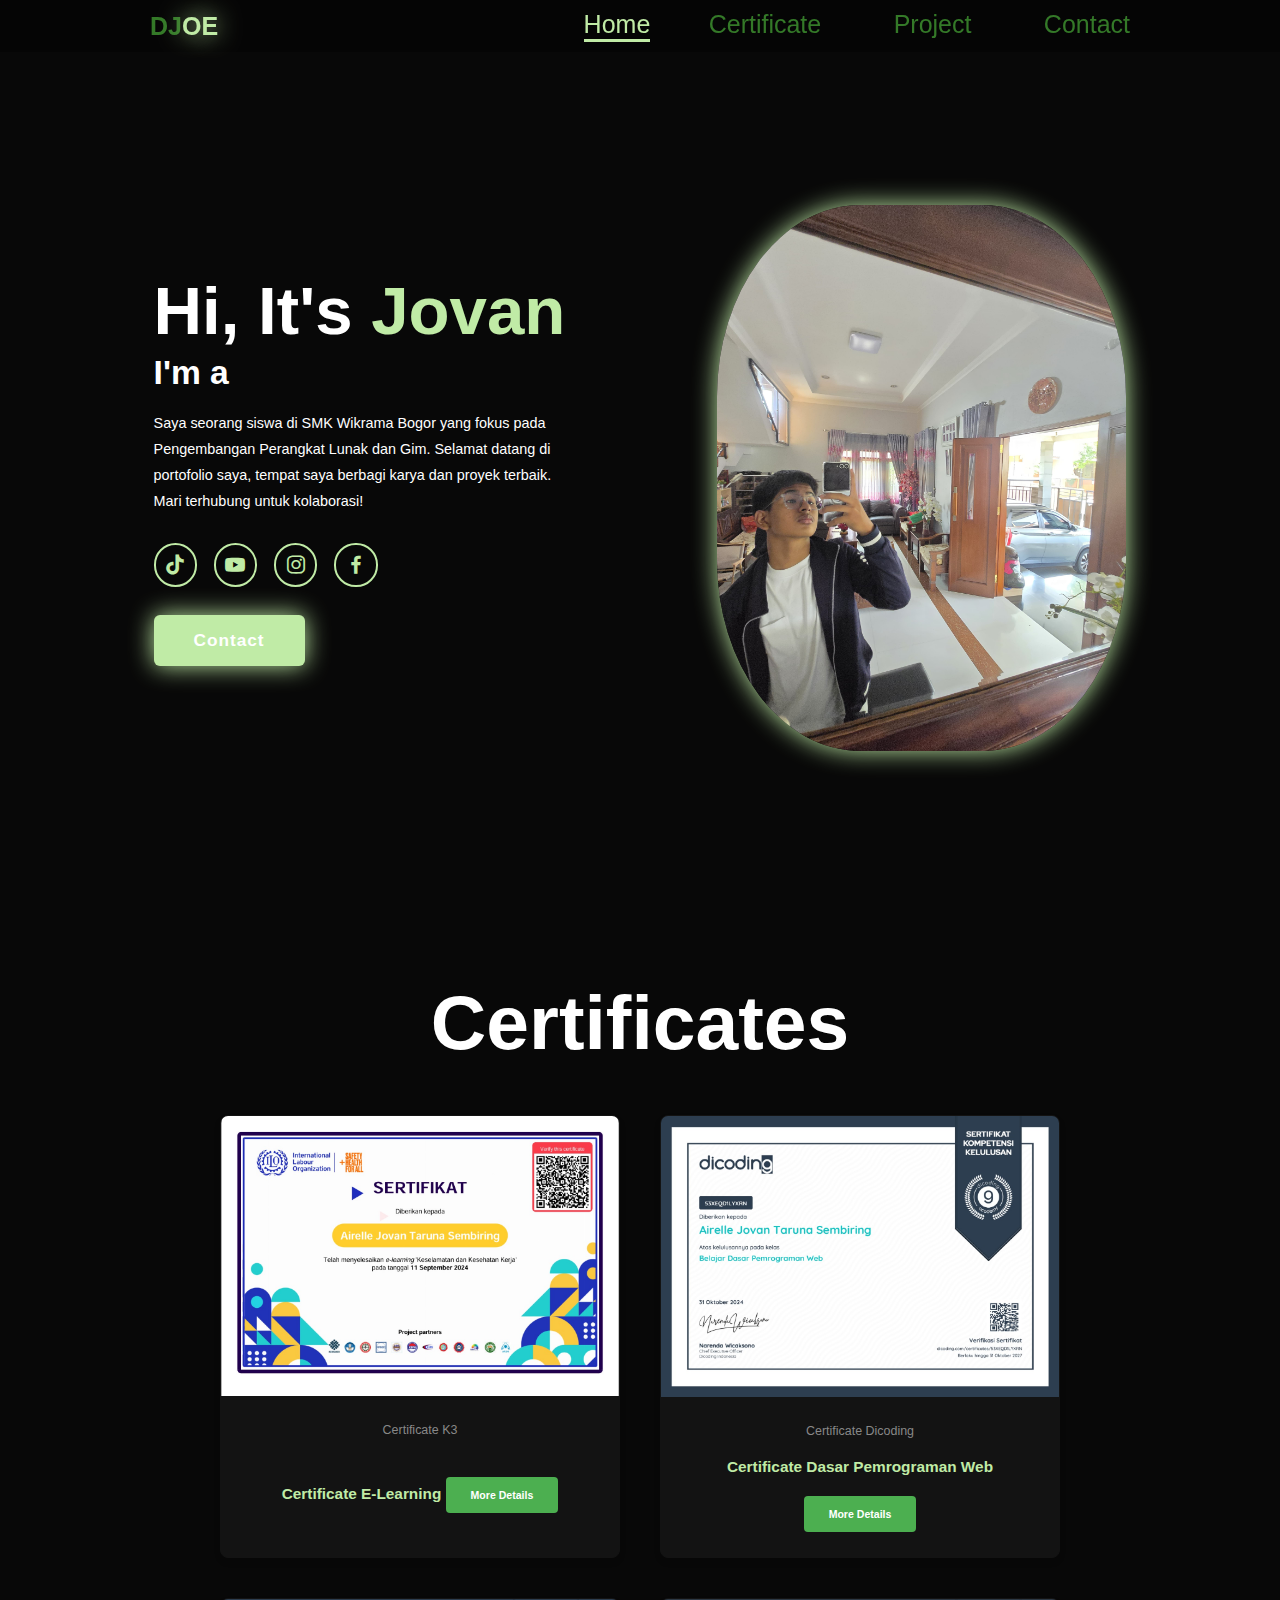
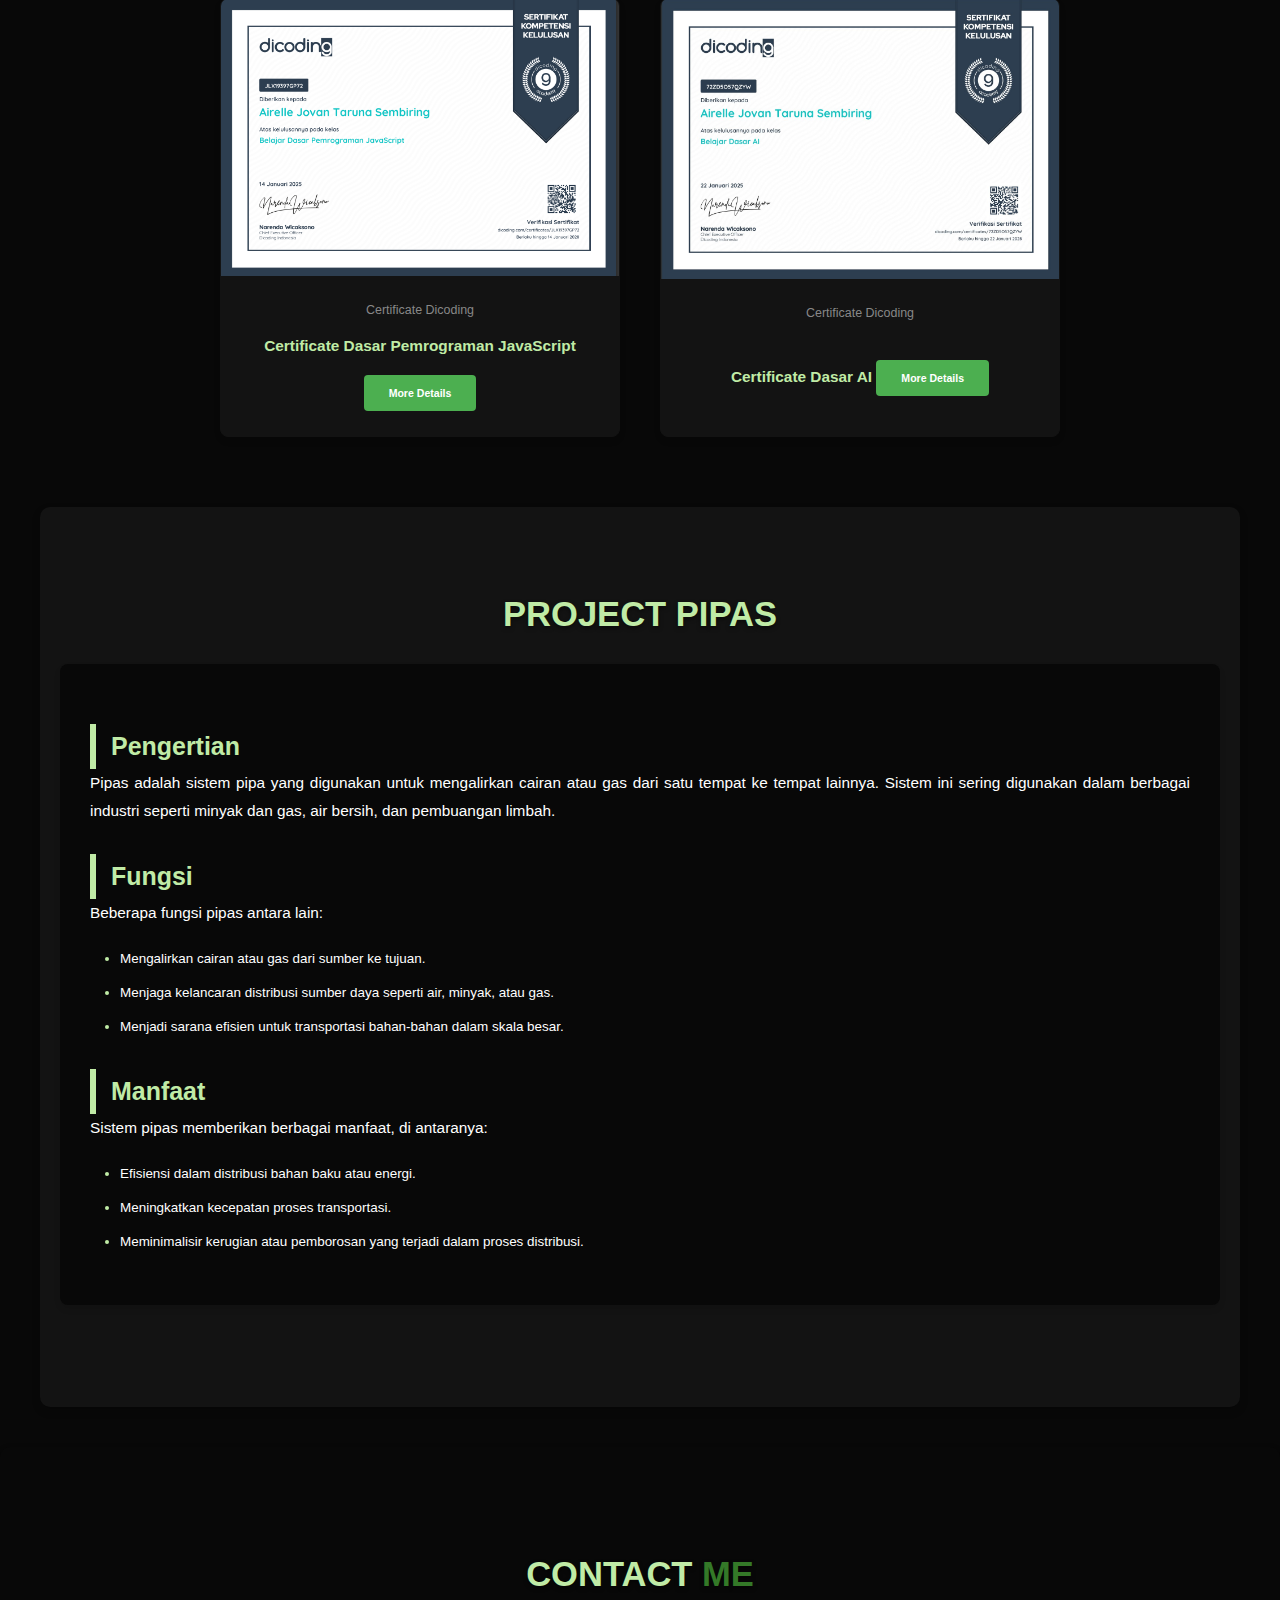
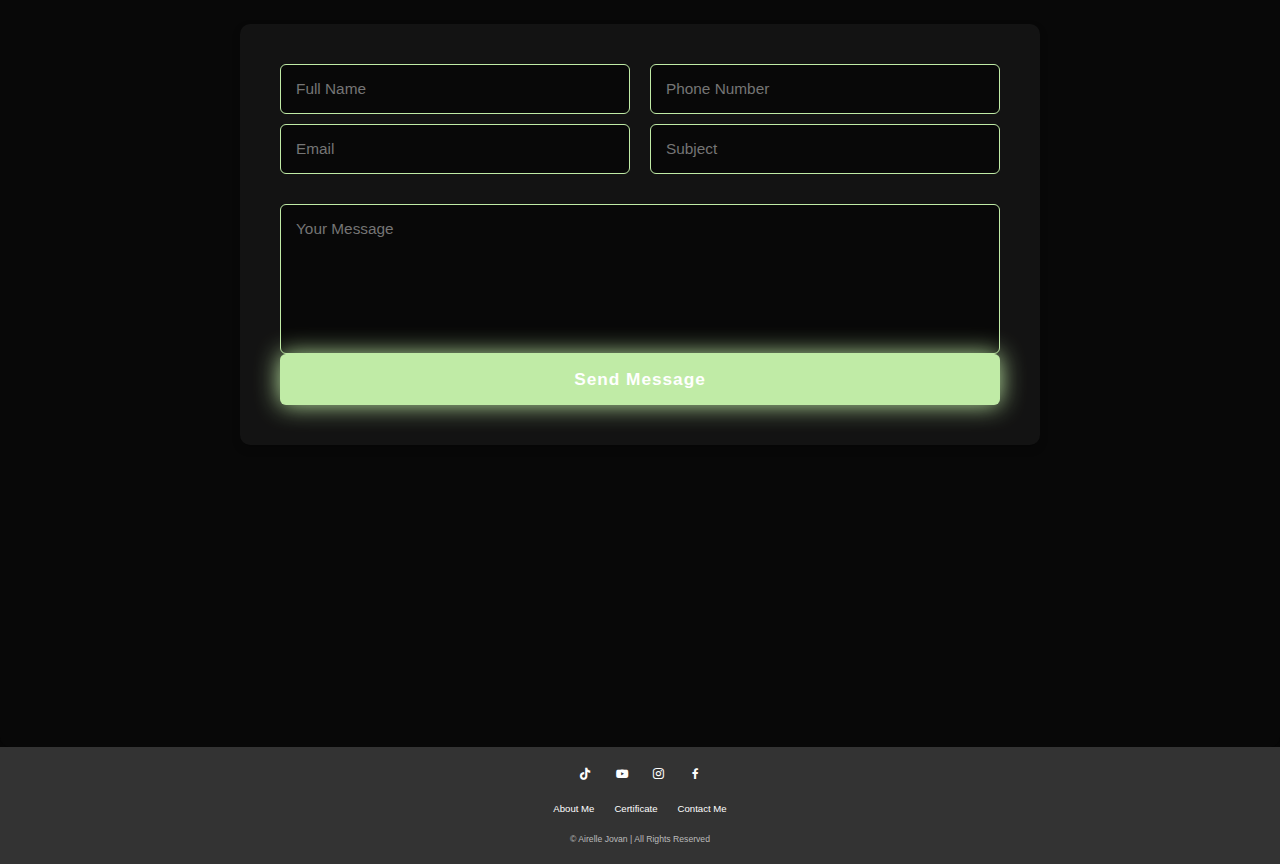
<file: index.html>
<!DOCTYPE html>
<html lang="en">

<head>
  <meta charset="UTF-8" />
  <meta name="viewport" content="width=device-width, initial-scale=1.0" />
  <title>Portofolio - Jovan</title>

  <!--CSS-->
  <link rel="stylesheet" href="webpersonal/style.css" />

  <!--BoxIcon-->
  <link href="https://unpkg.com/boxicons@2.1.4/css/boxicons.min.css" rel="stylesheet" />
</head>

<body>
  <header class="header">
    <a href="#home" class="logo">DJ<span>OE</span></a>
    <nav class="navbar">
      <a href="#home" class="active">Home</a>
      <a href="#certificate">Certificate</a>
      <div class="dropdown">
        <a href="#project" class="dropbtn">Project</a>
        <div class="dropdown-content">
          <a href="#project-pipas">Project P.IPA/S</a>
          <a href="sunda/sunda.html">Project B.Sunda</a>
          <a href="math/cal.html">Project MATH</a>
          <a href="Sejarah/sej.html">Project Sejarah</a>
        </div>
      </div>
      <a href="#contact">Contact</a>
    </nav>
  </header>

  <main>
    <section class="home" id="home">
      <div class="home-content">
        <h1>Hi, It's <span>Jovan</span></h1>
        <h3 class="text-animation">I'm a <span></span></h3>
        <p>
          Saya seorang siswa di SMK Wikrama Bogor yang fokus pada Pengembangan Perangkat Lunak dan Gim. Selamat datang
          di portofolio saya, tempat saya berbagi karya dan proyek terbaik. Mari terhubung untuk kolaborasi!
        </p>

        <div class="social-icons">
          <a href="https://www.tiktok.com/@vienncee_" target="_blank"><i class="bx bxl-tiktok"></i></a>
          <a href="https://www.youtube.com/@Vieenncce" target="_blank"><i class="bx bxl-youtube"></i></a>
          <a href="https://www.instagram.com/airelljovan/" target="_blank"><i class="bx bxl-instagram"></i></a>
          <a href="https://www.facebook.com/airell.jovan/" target="_blank"><i class="bx bxl-facebook"></i></a>
        </div>

        <div class="btn-group">
          <a href="#contact" class="btn">Contact</a>
        </div>
      </div>
      <div class="home-img">
        <img src="webpersonal/assets/jovan.jpg" alt="Foto Profile" />
      </div>
    </section>

    <section class="certificates" id="certificate">
      <h2 class="heading">Certificates</h2>
      <div class="content">
        <!-- Sertifikat K3 ditempatkan pertama -->
        <div class="certificate-card">
          <div class="certificate-image">
            <img src="webpersonal/assets/Sertifikat K3.jpg" alt="K3 E-Learning Certificate" />
          </div>
          <div class="certificate-info">
            <p class="certificate-category">Certificate K3</p>
            <strong class="certificate-title">
              <span>Certificate E-Learning</span>
              <a class="more-details" href="webpersonal/assets/Sertifikat K3.jpg" target="_blank">More Details</a>
            </strong>
          </div>
        </div>

        <!-- Sertifikat Dicoding Dasar Pemrograman Web -->
        <div class="certificate-card">
          <div class="certificate-image">
            <img src="webpersonal/assets/Sertifikat Dicoding.jpg" alt="Dicoding Certificate" />
          </div>
          <div class="certificate-info">
            <p class="certificate-category">Certificate Dicoding</p>
            <strong class="certificate-title">
              <span>Certificate Dasar Pemrograman Web</span>
              <a class="more-details" href="webpersonal/assets/Sertifikat Dicoding.jpg" target="_blank">More Details</a>
            </strong>
          </div>
        </div>

        <!-- Sertifikat Pemrograman JavaScript -->
        <div class="certificate-card">
          <div class="certificate-image">
            <img src="webpersonal/assets/Belajardasarpemogramanjs.jpg" alt="Dicoding Certificate" />
          </div>
          <div class="certificate-info">
            <p class="certificate-category">Certificate Dicoding</p>
            <strong class="certificate-title">
              <span>Certificate Dasar Pemrograman JavaScript</span>
              <a class="more-details" href="webpersonal/assets/Belajardasarpemogramanjs.jpg" target="_blank">More
                Details</a>
            </strong>
          </div>
        </div>

        <!-- Sertifikat Dasar AI -->
        <div class="certificate-card">
          <div class="certificate-image">
            <img src="webpersonal/assets/belajardasarai.jpg" alt="Dicoding Certificate" />
          </div>
          <div class="certificate-info">
            <p class="certificate-category">Certificate Dicoding</p>
            <strong class="certificate-title">
              <span>Certificate Dasar AI</span>
              <a class="more-details" href="webpersonal/assets/belajardasarai.jpg" target="_blank">More Details</a>
            </strong>
          </div>
        </div>
      </div>
    </section>

    <section class="project-pipas" id="project-pipas">
      <h2 class="heading">Project Pipas</h2>
      <article>
        <h3>Pengertian</h3>
        <p>
          Pipas adalah sistem pipa yang digunakan untuk mengalirkan cairan atau gas dari satu tempat ke tempat lainnya.
          Sistem ini sering digunakan dalam berbagai industri seperti minyak dan gas, air bersih, dan pembuangan limbah.
        </p>

        <h3>Fungsi</h3>
        <p>
          Beberapa fungsi pipas antara lain:
        <ul>
          <li>Mengalirkan cairan atau gas dari sumber ke tujuan.</li>
          <li>Menjaga kelancaran distribusi sumber daya seperti air, minyak, atau gas.</li>
          <li>Menjadi sarana efisien untuk transportasi bahan-bahan dalam skala besar.</li>
        </ul>
        </p>

        <h3>Manfaat</h3>
        <p>
          Sistem pipas memberikan berbagai manfaat, di antaranya:
        <ul>
          <li>Efisiensi dalam distribusi bahan baku atau energi.</li>
          <li>Meningkatkan kecepatan proses transportasi.</li>
          <li>Meminimalisir kerugian atau pemborosan yang terjadi dalam proses distribusi.</li>
        </ul>
        </p>
      </article>
    </section>

    <section class="contact" id="contact">
      <h2 class="heading">Contact <span>Me</span></h2>

      <form action="">
        <div class="input-group">
          <div class="input-box">
            <input type="text" placeholder="Full Name" />
            <input type="email" placeholder="Email" />
          </div>
          <div class="input-box">
            <input type="number" placeholder="Phone Number" />
            <input type="text" placeholder="Subject" />
          </div>
        </div>

        <div class="input-group-2">
          <textarea name="" id="" placeholder="Your Message"></textarea>
          <input type="submit" value="Send Message" class="btn" />
        </div>
      </form>
    </section>
  </main>

  <footer class="footer">
    <div class="social">
      <a href="https://www.tiktok.com/@vienncee_" target="_blank"><i class="bx bxl-tiktok"></i></a>
      <a href="https://www.youtube.com/@Vieenncce" target="_blank"><i class="bx bxl-youtube"></i></a>
      <a href="https://www.instagram.com/airelljovan/" target="_blank"><i class="bx bxl-instagram"></i></a>
      <a href="https://www.facebook.com/airell.jovan/" target="_blank"><i class="bx bxl-facebook"></i></a>
    </div>

    <ul class="list">
      <li>
        <a href="#">About Me </a>
      </li>

      <li>
        <a href="#">Certificate</a>
      </li>

      <li>
        <a href="#">Contact Me</a>
      </li>
    </ul>

    <p class="copyright">© Airelle Jovan | All Rights Reserved</p>
  </footer>
</body>

</html>
</file>
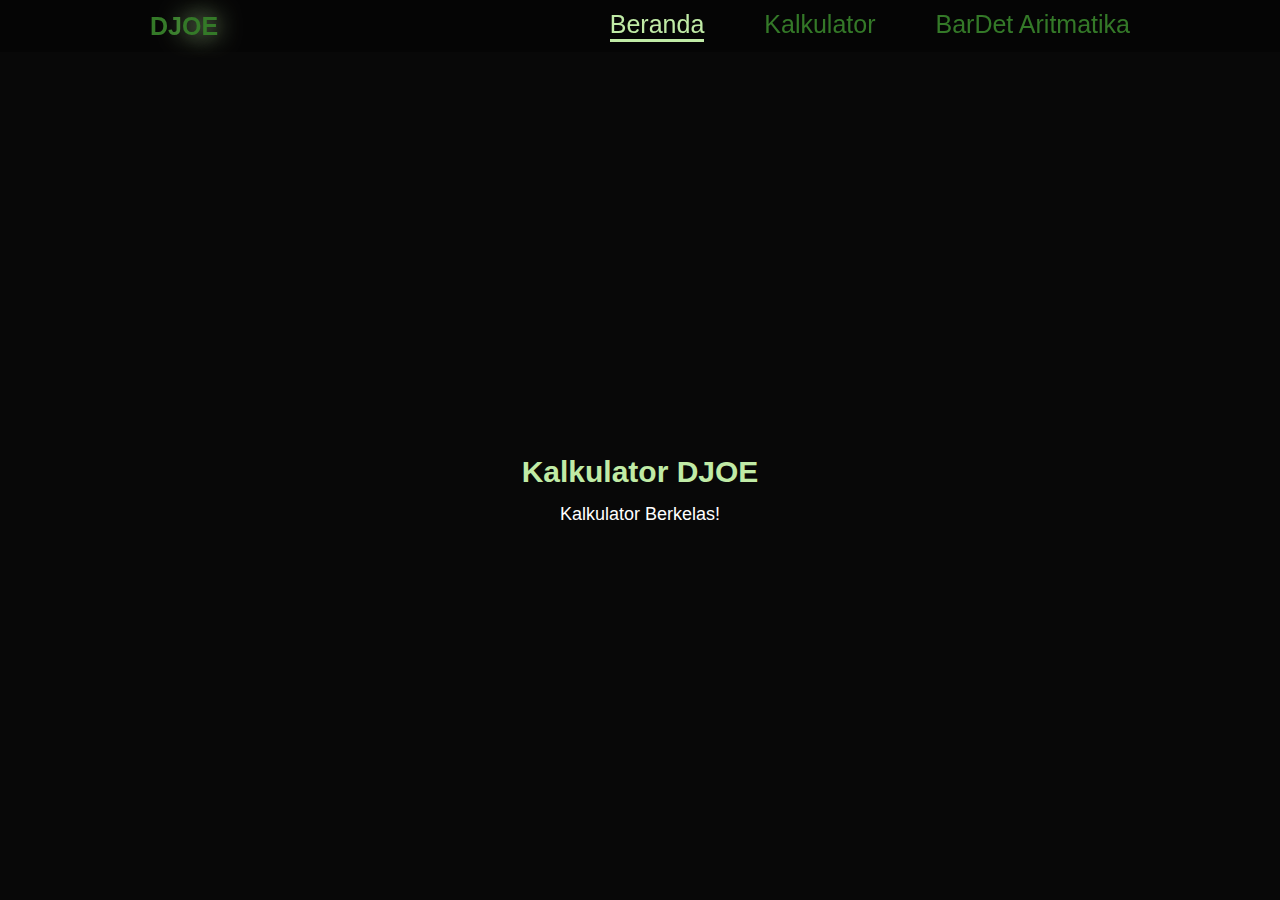
<file: math/cal.html>
<!DOCTYPE html>
<html lang="id">
<head>
    <meta charset="UTF-8">
    <meta name="viewport" content="width=device-width, initial-scale=1.0">
    <title>Kalkulator</title>
    <link rel="stylesheet" href="cal.css">
</head>
<body>
    <header class="header">
        <a href="#home" class="logo">DJ<span>OE</span></a>
        <nav class="navbar">
            <a href="#home" class="active">Beranda</a>
            <a href="#calculator">Kalkulator</a>  
            <a href="#sequence">BarDet Aritmatika</a>  
        </nav>
    </header>

    <!-- Seksi Beranda -->
    <section id="home">
        <h1>Kalkulator DJOE</h1>
        <p>Kalkulator Berkelas!</p>
    </section>

    <!-- Seksi Kalkulator -->
    <section id="calculator" class="calculator-section">
        <div class="calculator">
            <input type="text" id="display" disabled />
            
            <div class="button-row">
                <button onclick="memoryClear()">MC</button>
                <button onclick="memoryRecall()">MR</button>
                <button onclick="memoryAdd()">M+</button>
                <button onclick="memorySubtract()">M-</button>
            </div>
            
            <div class="button-row">
                <button onclick="addToDisplay('sin')">sin</button>
                <button onclick="addToDisplay('cos')">cos</button>
                <button onclick="addToDisplay('tan')">tan</button>
                <button class="accent-button" onclick="clearDisplay()">C</button>
            </div>
            
            <div class="button-row">
                <button onclick="addToDisplay(Math.PI)">π</button>
                <button onclick="addToDisplay('^2')">x²</button>
                <button onclick="addToDisplay('^n')">x^n</button>
                <button onclick="addToDisplay('√')">√</button>
            </div>
            
            <div class="button-row">
                <button onclick="addToDisplay(7)">7</button>
                <button onclick="addToDisplay(8)">8</button>
                <button onclick="addToDisplay(9)">9</button>
                <button onclick="addToDisplay('/')">/</button>
            </div>
            
            <div class="button-row">
                <button onclick="addToDisplay(4)">4</button>
                <button onclick="addToDisplay(5)">5</button>
                <button onclick="addToDisplay(6)">6</button>
                <button onclick="addToDisplay('*')">×</button>
            </div>
            
            <div class="button-row">
                <button onclick="addToDisplay(1)">1</button>
                <button onclick="addToDisplay(2)">2</button>
                <button onclick="addToDisplay(3)">3</button>
                <button onclick="addToDisplay('-')">-</button>
            </div>
            
            <div class="button-row">
                <button onclick="addToDisplay(0)">0</button>
                <button onclick="addToDisplay('.')">.</button>
                <button class="accent-button" onclick="calculateResult()">=</button>
                <button onclick="addToDisplay('+')">+</button>
            </div>
        </div>
    </section>

    <!-- Seksi Kalkulator Deret -->
    <section id="sequence" class="sequence-section">
        <div class="sequence-calculator">
            <h2>Deret & Jumlah Aritmatika</h2>
            <label for="firstTerm">Suku Pertama (a):</label>
            <input type="number" id="firstTerm">
            
            <label for="difference">Beda Umum (b):</label>
            <input type="number" id="difference">
            
            <label for="term">Jumlah Suku (n):</label>
            <input type="number" id="term">
            
            <button onclick="calculateSequence()">Hitung</button>
            
            <h3>Hasil:</h3>
            <p id="nthTerm"></p>
            <p id="sumOfTerms"></p>
        </div>
    </section>

    <script src="cal.js"></script>
</body>
</html>
</file>
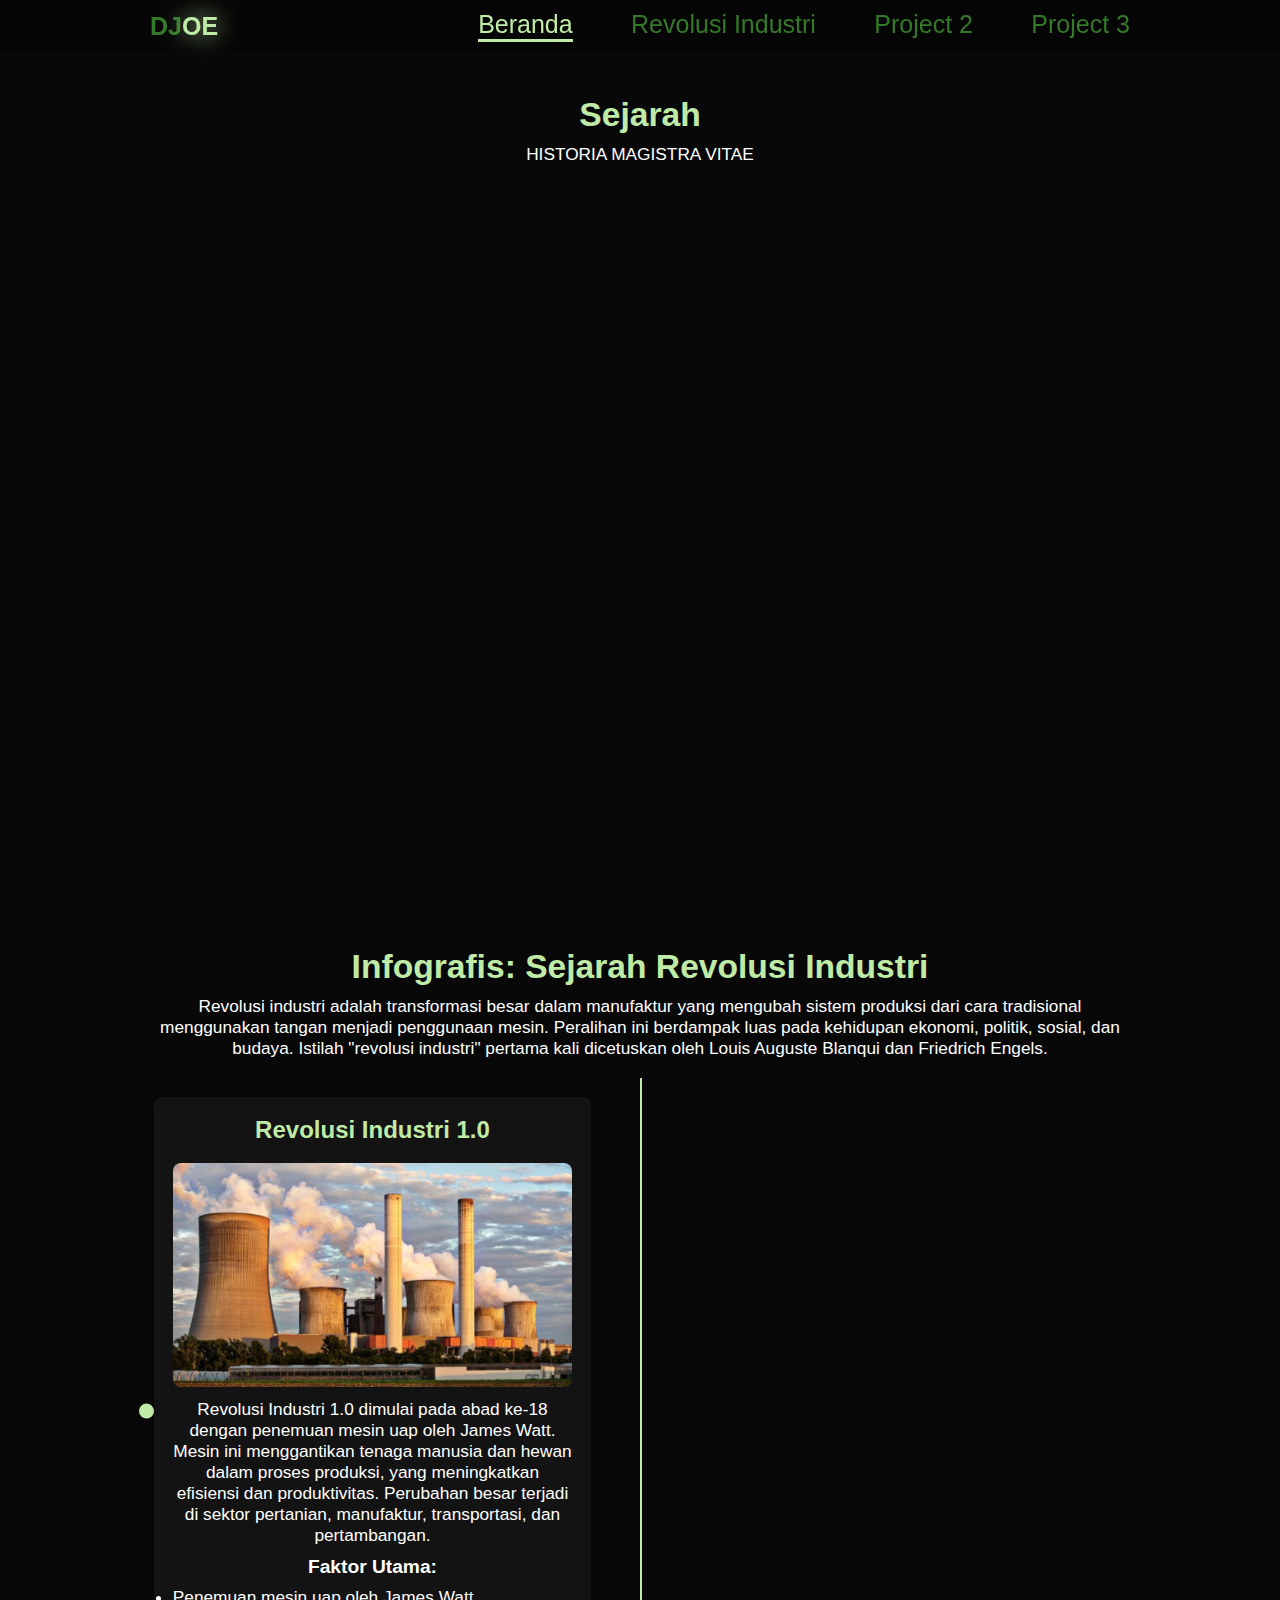
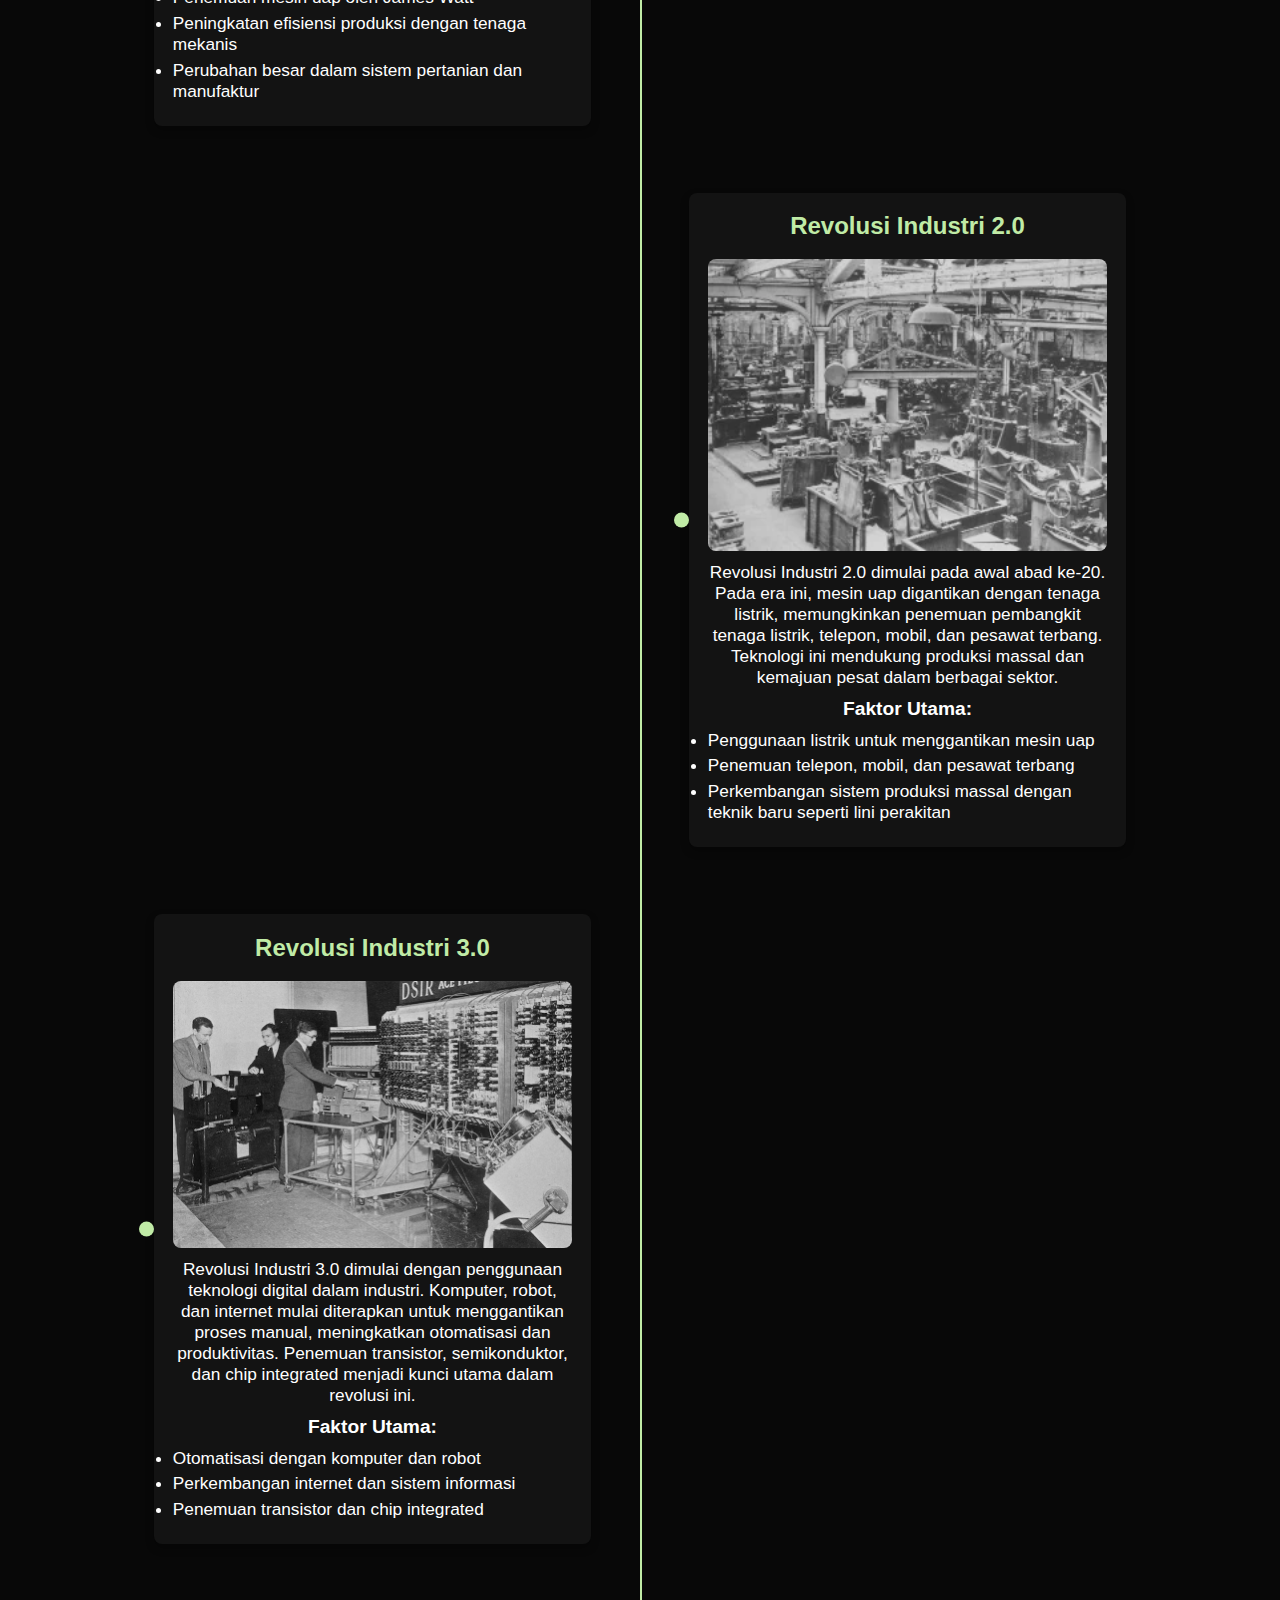
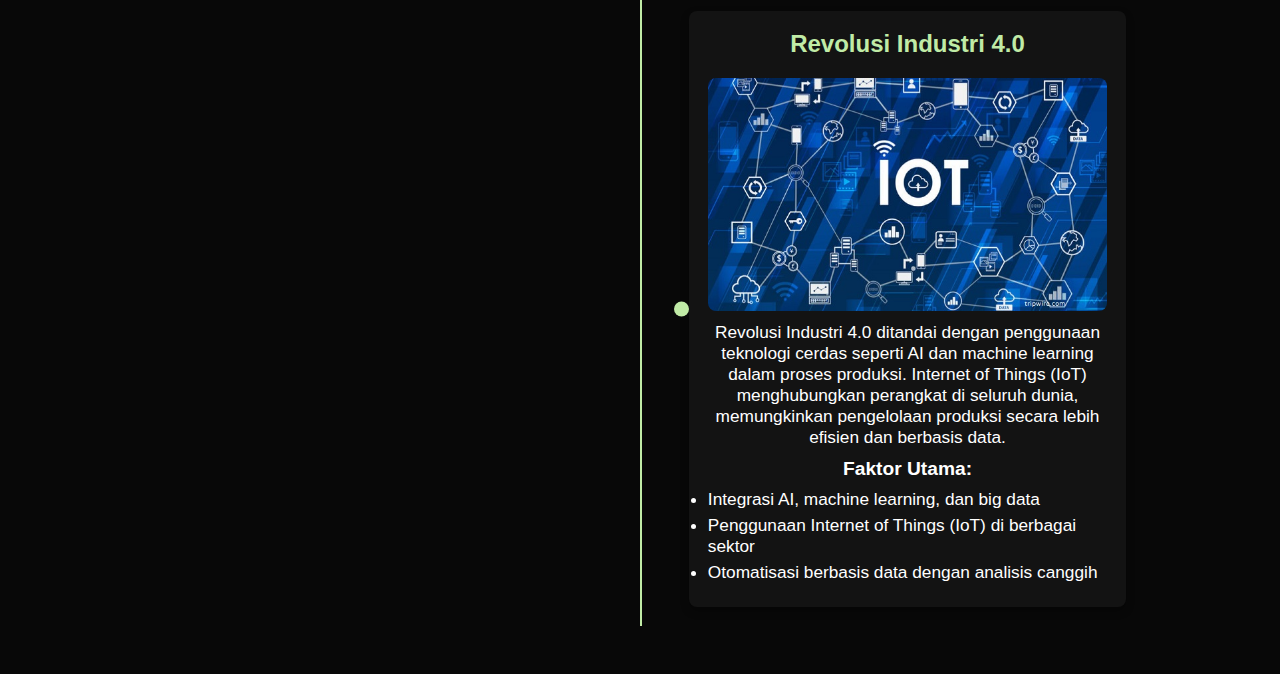
<file: Sejarah/sej.html>
<!DOCTYPE html>
<html lang="id">
<head>
  <meta charset="UTF-8">
  <meta name="viewport" content="width=device-width, initial-scale=1.0">
  <title>Sejarah</title>
  <link rel="stylesheet" href="sej.css">
</head>
<body>
    <header class="header">
        <a href="#home" class="logo">DJ<span>OE</span></a>
        <nav class="navbar">
            <a href="#home" class="active">Beranda</a>
            <a href="#revolusi-industri">Revolusi Industri</a>  
            <a href="#pro2">Project 2</a> 
            <a href="#pro3">Project 3</a>
        </nav>
    </header>

    <!-- Seksi Beranda -->
    <section id="home">
        <h1>Sejarah</h1>
        <p>HISTORIA MAGISTRA VITAE</p>
    </section>
    
    <div class="container" id="revolusi-industri">
        <h1>Infografis: Sejarah Revolusi Industri</h1>
        <p>
            Revolusi industri adalah transformasi besar dalam manufaktur yang mengubah sistem produksi dari cara tradisional menggunakan tangan menjadi penggunaan mesin. Peralihan ini berdampak luas pada kehidupan ekonomi, politik, sosial, dan budaya. Istilah "revolusi industri" pertama kali dicetuskan oleh Louis Auguste Blanqui dan Friedrich Engels.
        </p>

        <div class="timeline">
            <!-- Timeline Item 1: Revolusi Industri 1.0 -->
            <div class="timeline-item">
                <div class="timeline-content">
                    <h2>Revolusi Industri 1.0</h2>
                    <img src="assets/1.jpg" alt="Revolusi Industri 1.0">
                    <p>
                        Revolusi Industri 1.0 dimulai pada abad ke-18 dengan penemuan mesin uap oleh James Watt. Mesin ini menggantikan tenaga manusia dan hewan dalam proses produksi, yang meningkatkan efisiensi dan produktivitas. Perubahan besar terjadi di sektor pertanian, manufaktur, transportasi, dan pertambangan.
                    </p>
                    <h3>Faktor Utama:</h3>
                    <ul>
                        <li>Penemuan mesin uap oleh James Watt</li>
                        <li>Peningkatan efisiensi produksi dengan tenaga mekanis</li>
                        <li>Perubahan besar dalam sistem pertanian dan manufaktur</li>
                    </ul>
                </div>
            </div>

            <!-- Timeline Item 2: Revolusi Industri 2.0 -->
            <div class="timeline-item">
                <div class="timeline-content">
                    <h2>Revolusi Industri 2.0</h2>
                    <img src="assets/2.jpg" alt="Revolusi Industri 2.0">
                    <p>
                        Revolusi Industri 2.0 dimulai pada awal abad ke-20. Pada era ini, mesin uap digantikan dengan tenaga listrik, memungkinkan penemuan pembangkit tenaga listrik, telepon, mobil, dan pesawat terbang. Teknologi ini mendukung produksi massal dan kemajuan pesat dalam berbagai sektor.
                    </p>
                    <h3>Faktor Utama:</h3>
                    <ul>
                        <li>Penggunaan listrik untuk menggantikan mesin uap</li>
                        <li>Penemuan telepon, mobil, dan pesawat terbang</li>
                        <li>Perkembangan sistem produksi massal dengan teknik baru seperti lini perakitan</li>
                    </ul>
                </div>
            </div>

            <!-- Timeline Item 3: Revolusi Industri 3.0 -->
            <div class="timeline-item">
                <div class="timeline-content">
                    <h2>Revolusi Industri 3.0</h2>
                    <img src="assets/3.jpg" alt="Revolusi Industri 3.0">
                    <p>
                        Revolusi Industri 3.0 dimulai dengan penggunaan teknologi digital dalam industri. Komputer, robot, dan internet mulai diterapkan untuk menggantikan proses manual, meningkatkan otomatisasi dan produktivitas. Penemuan transistor, semikonduktor, dan chip integrated menjadi kunci utama dalam revolusi ini.
                    </p>
                    <h3>Faktor Utama:</h3>
                    <ul>
                        <li>Otomatisasi dengan komputer dan robot</li>
                        <li>Perkembangan internet dan sistem informasi</li>
                        <li>Penemuan transistor dan chip integrated</li>
                    </ul>
                </div>
            </div>

            <!-- Timeline Item 4: Revolusi Industri 4.0 -->
            <div class="timeline-item">
                <div class="timeline-content">
                    <h2>Revolusi Industri 4.0</h2>
                    <img src= "assets/4.jpg" alt="Revolusi Industri 4.0">
                    <p>
                        Revolusi Industri 4.0 ditandai dengan penggunaan teknologi cerdas seperti AI dan machine learning dalam proses produksi. Internet of Things (IoT) menghubungkan perangkat di seluruh dunia, memungkinkan pengelolaan produksi secara lebih efisien dan berbasis data.
                    </p>
                    <h3>Faktor Utama:</h3>
                    <ul>
                        <li>Integrasi AI, machine learning, dan big data</li>
                        <li>Penggunaan Internet of Things (IoT) di berbagai sektor</li>
                        <li>Otomatisasi berbasis data dengan analisis canggih</li>
                    </ul>
                </div>
            </div>
        </div>
    </div>
</body>
</html>
</file>
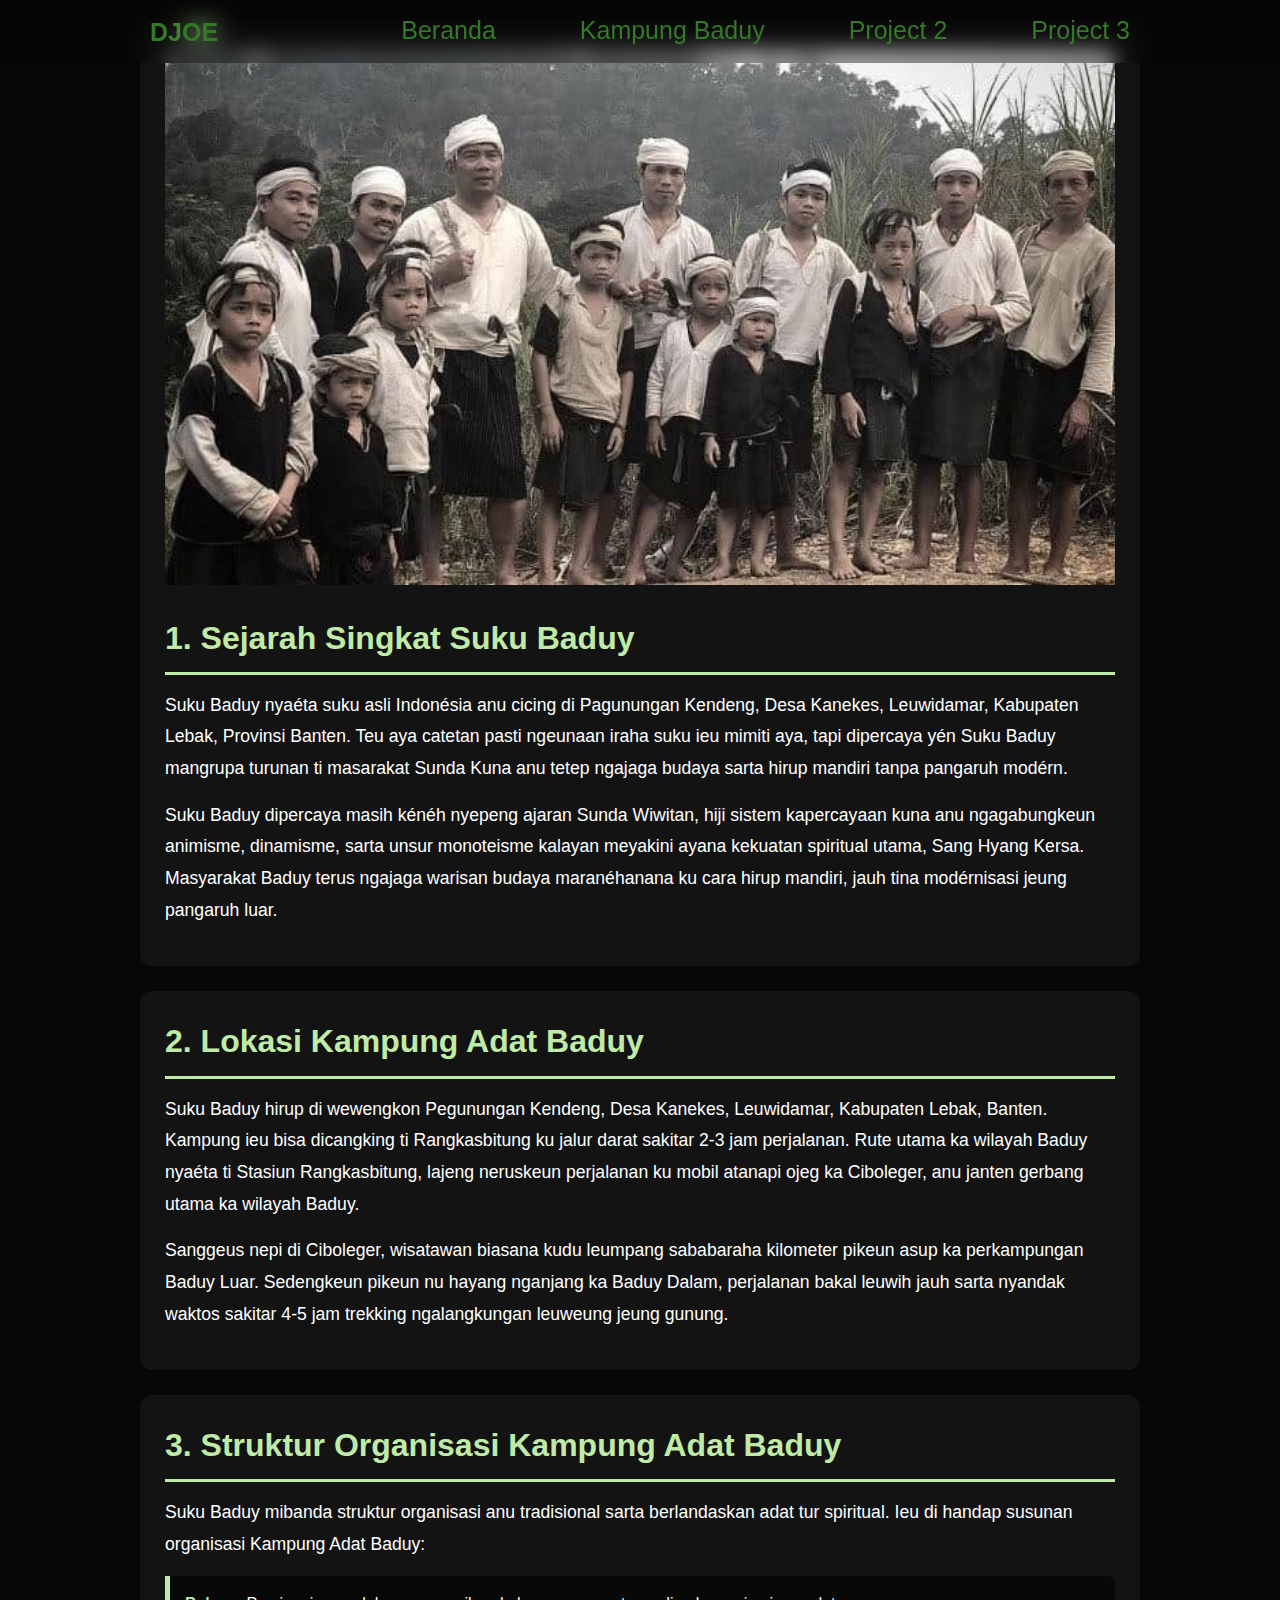
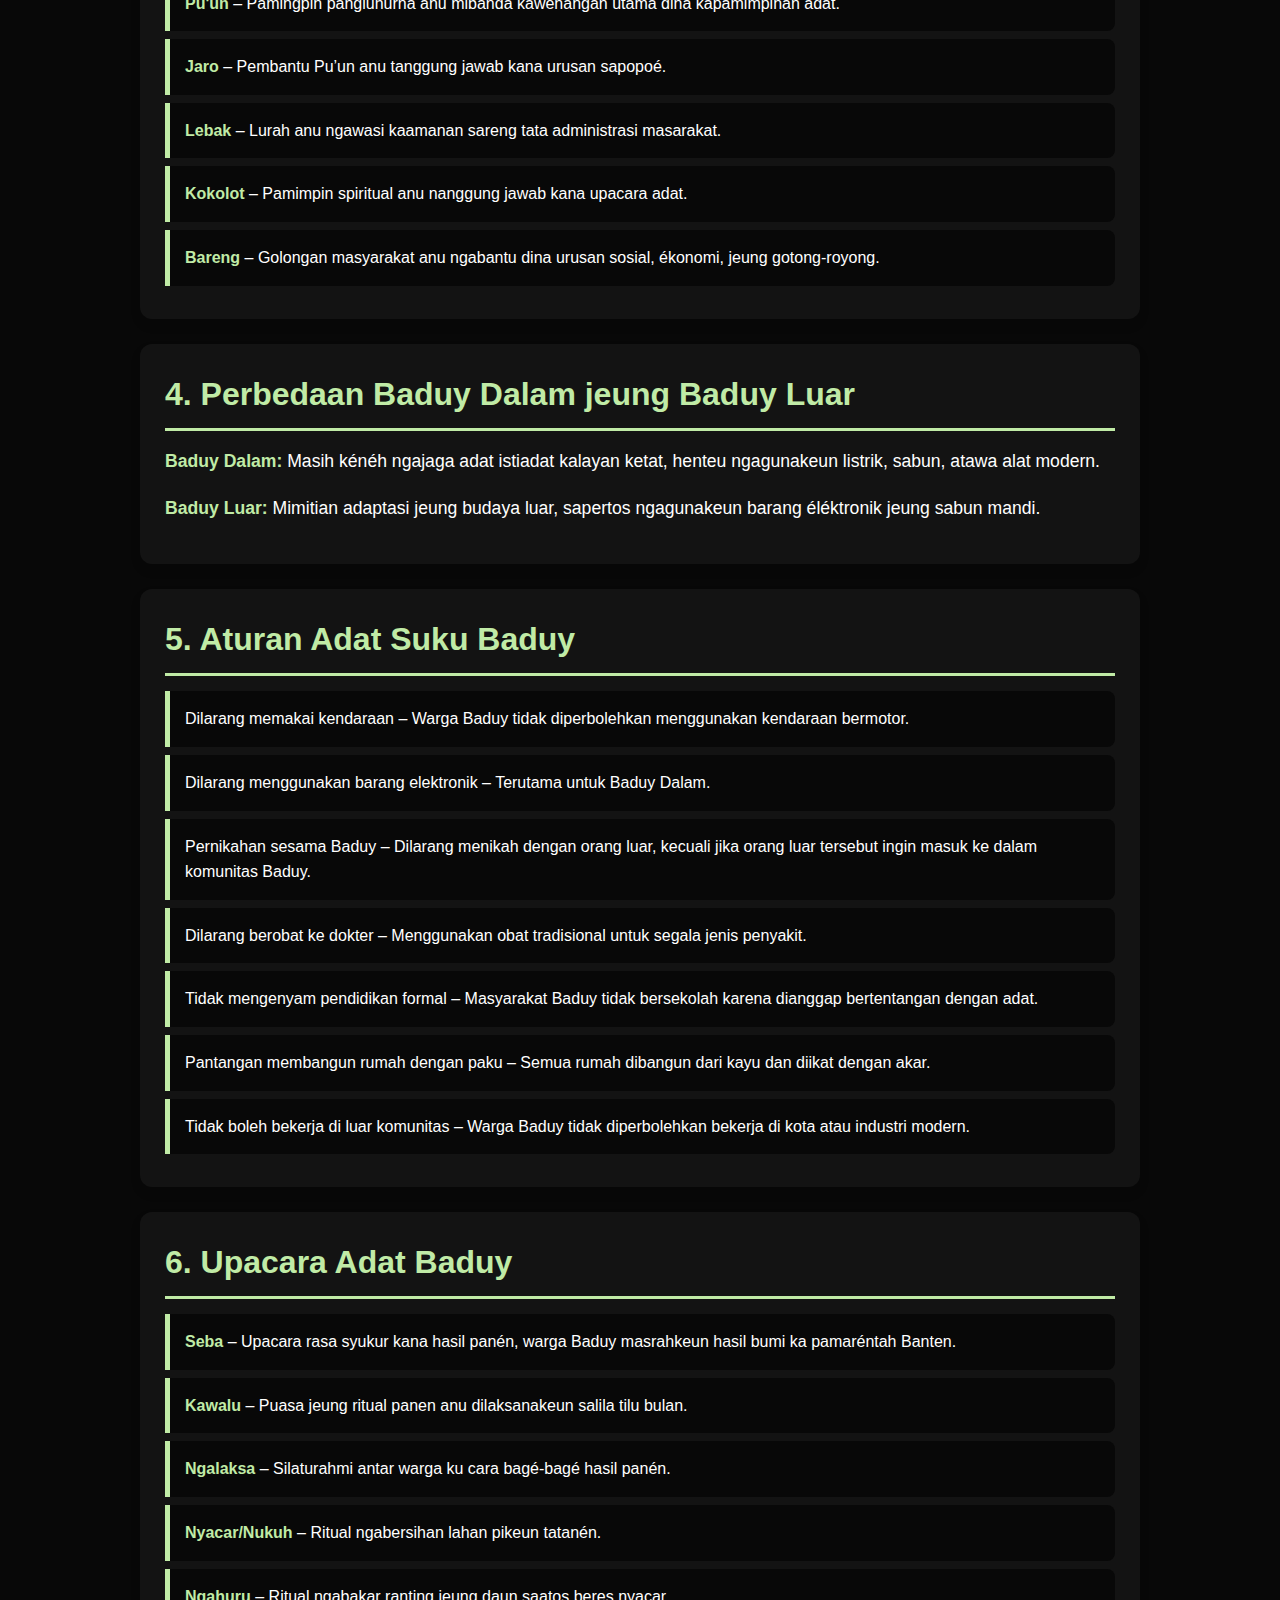
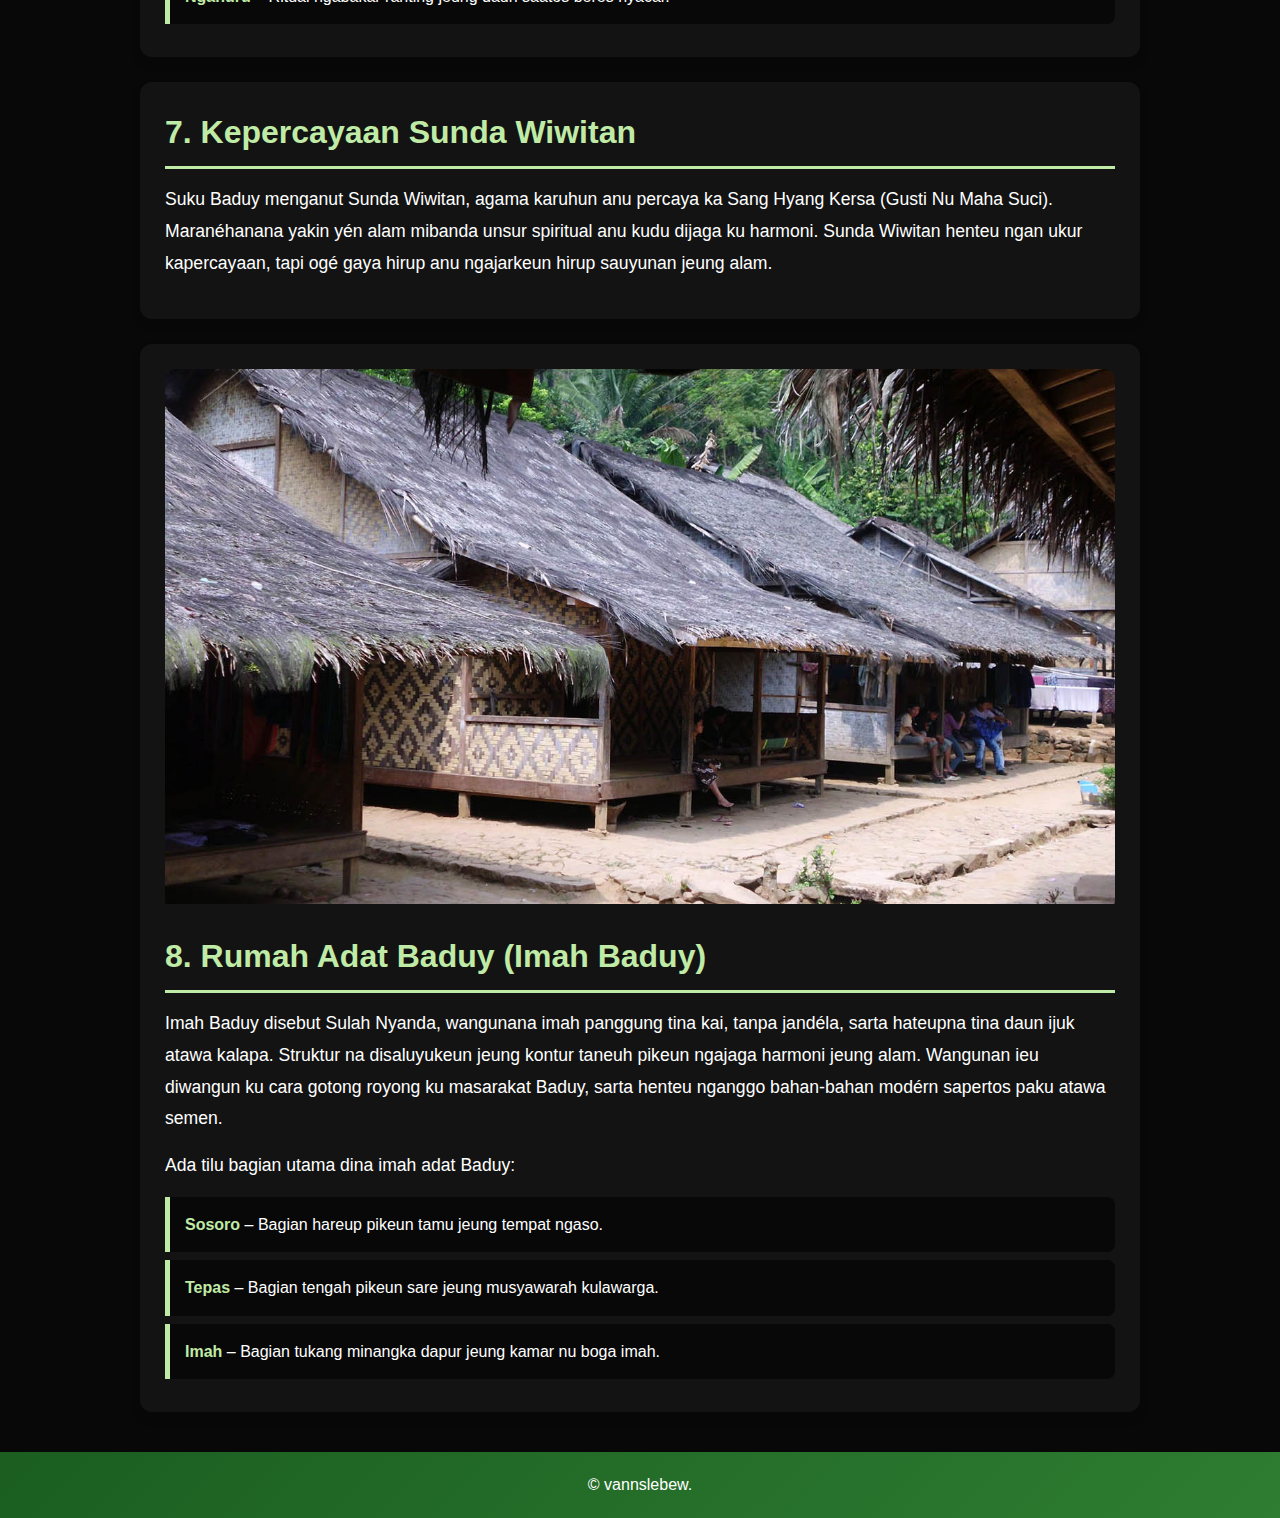
<file: sunda/sunda.html>
<!DOCTYPE html>
<html lang="id">
<head>
    <meta charset="UTF-8">
    <meta name="viewport" content="width=device-width, initial-scale=1.0">
    <link rel="stylesheet" href="sunda.css">
    <title>Suku Baduy: Sejarah, Struktur, jeung Kahidupan Adat</title>
</head>
<body>
    <header class="header">
        <a href="#home" class="logo">DJ<span>OE</span></a>
        <nav class="navbar">
            <a href="#home" class="#active">Beranda</a>
            <a href="#pro1">Kampung Baduy</a>  
            <a href="#pro2">Project 2</a> 
            <a href="#pro3">Project 3</a>
        </nav>
    </header>

    <section id="pro1">
        <div class="section-image">
            <img src="assets/orangbaduy.jpg" alt="Suku Baduy">
        </div>
        <h2>1. Sejarah Singkat Suku Baduy</h2>
        <p>Suku Baduy nyaéta suku asli Indonésia anu cicing di Pagunungan Kendeng, Desa Kanekes, Leuwidamar, Kabupaten Lebak, Provinsi Banten. Teu aya catetan pasti ngeunaan iraha suku ieu mimiti aya, tapi dipercaya yén Suku Baduy mangrupa turunan ti masarakat Sunda Kuna anu tetep ngajaga budaya sarta hirup mandiri tanpa pangaruh modérn.</p>
        <p>Suku Baduy dipercaya masih kénéh nyepeng ajaran Sunda Wiwitan, hiji sistem kapercayaan kuna anu ngagabungkeun animisme, dinamisme, sarta unsur monoteisme kalayan meyakini ayana kekuatan spiritual utama, Sang Hyang Kersa. Masyarakat Baduy terus ngajaga warisan budaya maranéhanana ku cara hirup mandiri, jauh tina modérnisasi jeung pangaruh luar.</p>
    </section>

    <section id="lokasi">
        <h2>2. Lokasi Kampung Adat Baduy</h2>
        <p>Suku Baduy hirup di wewengkon Pegunungan Kendeng, Desa Kanekes, Leuwidamar, Kabupaten Lebak, Banten. Kampung ieu bisa dicangking ti Rangkasbitung ku jalur darat sakitar 2-3 jam perjalanan. Rute utama ka wilayah Baduy nyaéta ti Stasiun Rangkasbitung, lajeng neruskeun perjalanan ku mobil atanapi ojeg ka Ciboleger, anu janten gerbang utama ka wilayah Baduy.</p>
        <p>Sanggeus nepi di Ciboleger, wisatawan biasana kudu leumpang sababaraha kilometer pikeun asup ka perkampungan Baduy Luar. Sedengkeun pikeun nu hayang nganjang ka Baduy Dalam, perjalanan bakal leuwih jauh sarta nyandak waktos sakitar 4-5 jam trekking ngalangkungan leuweung jeung gunung.</p>
    </section>

    <section id="struktur">
        <h2>3. Struktur Organisasi Kampung Adat Baduy</h2>
        <p>Suku Baduy mibanda struktur organisasi anu tradisional sarta berlandaskan adat tur spiritual. Ieu di handap susunan organisasi Kampung Adat Baduy:</p>
        <ul>
            <li><strong>Pu'un</strong> – Pamingpin pangluhurna anu mibanda kawenangan utama dina kapamimpinan adat.</li>
            <li><strong>Jaro</strong> – Pembantu Pu’un anu tanggung jawab kana urusan sapopoé.</li>
            <li><strong>Lebak</strong> – Lurah anu ngawasi kaamanan sareng tata administrasi masarakat.</li>
            <li><strong>Kokolot</strong> – Pamimpin spiritual anu nanggung jawab kana upacara adat.</li>
            <li><strong>Bareng</strong> – Golongan masyarakat anu ngabantu dina urusan sosial, ékonomi, jeung gotong-royong.</li>
        </ul>
    </section>

    <section id="perbedaan">
        <h2>4. Perbedaan Baduy Dalam jeung Baduy Luar</h2>
        <p><strong>Baduy Dalam:</strong> Masih kénéh ngajaga adat istiadat kalayan ketat, henteu ngagunakeun listrik, sabun, atawa alat modern.</p>
        <p><strong>Baduy Luar:</strong> Mimitian adaptasi jeung budaya luar, sapertos ngagunakeun barang éléktronik jeung sabun mandi.</p>
    </section>

    <section id="aturan">
        <h2>5. Aturan Adat Suku Baduy</h2>
        <ul>
            <li>Dilarang memakai kendaraan – Warga Baduy tidak diperbolehkan menggunakan kendaraan bermotor.</li>
            <li>Dilarang menggunakan barang elektronik – Terutama untuk Baduy Dalam.</li>
            <li>Pernikahan sesama Baduy – Dilarang menikah dengan orang luar, kecuali jika orang luar tersebut ingin masuk ke dalam komunitas Baduy.</li>
            <li>Dilarang berobat ke dokter – Menggunakan obat tradisional untuk segala jenis penyakit.</li>
            <li>Tidak mengenyam pendidikan formal – Masyarakat Baduy tidak bersekolah karena dianggap bertentangan dengan adat.</li>
            <li>Pantangan membangun rumah dengan paku – Semua rumah dibangun dari kayu dan diikat dengan akar.</li>
            <li>Tidak boleh bekerja di luar komunitas – Warga Baduy tidak diperbolehkan bekerja di kota atau industri modern.</li>
        </ul>
    </section>

    <section id="upacara">
        <h2>6. Upacara Adat Baduy</h2>
        <ul>
            <li><strong>Seba</strong> – Upacara rasa syukur kana hasil panén, warga Baduy masrahkeun hasil bumi ka pamaréntah Banten.</li>
            <li><strong>Kawalu</strong> – Puasa jeung ritual panen anu dilaksanakeun salila tilu bulan.</li>
            <li><strong>Ngalaksa</strong> – Silaturahmi antar warga ku cara bagé-bagé hasil panén.</li>
            <li><strong>Nyacar/Nukuh</strong> – Ritual ngabersihan lahan pikeun tatanén.</li>
            <li><strong>Ngahuru</strong> – Ritual ngabakar ranting jeung daun saatos beres nyacar.</li>
        </ul>
    </section>

    <section id="kepercayaan">
        <h2>7. Kepercayaan Sunda Wiwitan</h2>
        <p>Suku Baduy menganut Sunda Wiwitan, agama karuhun anu percaya ka Sang Hyang Kersa (Gusti Nu Maha Suci). Maranéhanana yakin yén alam mibanda unsur spiritual anu kudu dijaga ku harmoni. Sunda Wiwitan henteu ngan ukur kapercayaan, tapi ogé gaya hirup anu ngajarkeun hirup sauyunan jeung alam.</p>
    </section>

    <section id="rumah-adat">
        <div class="section-image">
            <img src="assets/rumahadat.jpg" alt="Rumah Adat Baduy">
        </div>
        <h2>8. Rumah Adat Baduy (Imah Baduy)</h2>
        <p>Imah Baduy disebut Sulah Nyanda, wangunana imah panggung tina kai, tanpa jandéla, sarta hateupna tina daun ijuk atawa kalapa. Struktur na disaluyukeun jeung kontur taneuh pikeun ngajaga harmoni jeung alam. Wangunan ieu diwangun ku cara gotong royong ku masarakat Baduy, sarta henteu nganggo bahan-bahan modérn sapertos paku atawa semen.</p>
        <p>Ada tilu bagian utama dina imah adat Baduy:</p>
        <ul>
            <li><strong>Sosoro</strong> – Bagian hareup pikeun tamu jeung tempat ngaso.</li>
            <li><strong>Tepas</strong> – Bagian tengah pikeun sare jeung musyawarah kulawarga.</li>
            <li><strong>Imah</strong> – Bagian tukang minangka dapur jeung kamar nu boga imah.</li>
        </ul>
    </section>

    <footer>
        <p>&copy; vannslebew.</p>
    </footer>
</body>
</html>
</file>
<file: webpersonal/style.css>
*{
    margin: 0;
    padding: 0;
    box-sizing: border-box;
    text-decoration: none;
    scroll-behavior: smooth;
    font-family: 'poppins' , sans-serif;
}

html{
    font-size: 60%;
    overflow-x: hidden;
}

:root{
    --bg-color: #080808;
    --second-bg-color: #131313;
    --text-color: white;
    --main-color: #C0EBA6;
}

body{
    background: var(--bg-color);
    color: var(--text-color);
}

.header{
    position: fixed;
    top: 0;
    left: 0;
    width: 100%;
    padding: 10px 150px;
    background: rgba(0, 0, 0, 0.3);
    backdrop-filter: blur(10px);
    display: flex;
    justify-content: space-between;
    align-items: center;
    z-index: 5;
}

.logo{
    font-size: 25px;
    color: #347928;
    font-weight: 800;
    cursor: pointer;
    transition: 0.3s ease;
}

.logo:hover{
    transform: scale(1.1);
}

.logo span{
    text-shadow: 0 0 25px var(--main-color);
}

.navbar {
    display: flex;
    gap: 20px;
  }

  .navbar a {
    font-size: 25px;
    color: #347928;
    margin-left: 4rem;
    font-weight: 500;
    transition: 0.3s ease;
    border-bottom: 3px solid transparent;
  }

  .navbar a:hover,
  .navbar a.active {
    color: var(--main-color);
    border-bottom: 3px solid var(--main-color);
  }

  #menu-icon {
    font-size: 3.6rem;
    color: var(--main-color);
    display: none;
  }

  section {
    min-height: 100vh;
    padding: 10rem 12% 10rem;
  }

  .dropdown {
    position: relative;
    display: inline-block;
  }

  .dropbtn {
    padding: 14px;
    text-decoration: none;
    color: #347928;
    font-size: 25px;
    font-weight: 500;
    border-bottom: 3px solid transparent;
    transition: 0.3s ease;
  }

  .dropdown-content {
    display: none;
    position: absolute;    
    background-color: var(--bg-color);
    min-width: 260px;
    box-shadow: 0px 8px 16px rgba(0, 0, 0, 0.2);
    z-index: 1;
  }

  .dropdown-content a {
    color: #347928;
    padding: 12px 16px;
    text-decoration: none;
    display: block;
    font-size: 25px;
    font-weight: 500;
    transition: 0.3s ease;
  }

  .dropdown-content a:hover {
    background-color:var(--second-bg-color);
    color: var(--main-color);
  }

  .dropdown:hover .dropdown-content {
    display: block;
  }

  .dropdown:hover .dropbtn {
    color: var(--main-color);
    border-bottom: 3px solid var(--main-color);
  }

.home{
    display: flex;
    align-items: center;
    justify-content: center;
    gap: 15rem;
}

.home-content{
    display: flex;
    flex-direction: column;
    align-items: baseline;
    text-align: left;
    justify-content: center;
    margin-top: 3rem;
}

span{
    color: var(--main-color);
}

.logo span{
    color: var(--main-color);
}

.home-content h3{
    margin-bottom: 2rem;
    margin-top: 1rem;
    font-size: 3.5rem;
}

.home-content h1{
    font-size: 7rem;
    font-weight: 700;
    margin-top: 1.5rem;
    line-height: 1;
}

.home-img{
    border-radius: 35%;
}

.home-img img{
    position: relative;
    top: 3rem;
    width: 32vw;
    border-radius: 35%;
    box-shadow: 0 0 25px var(--main-color);
    cursor: pointer;
    transition: 0.4s ease-in-out;
}

.home-img img:hover{
    box-shadow: 0 0 25px var(--main-color);
    box-shadow: 0 0 50px var(--main-color);
    box-shadow: 0 0 100px var(--main-color);
}

.home-content p{
    font-size: 1.5rem;
    font-weight: 500;
    line-height: 1.8;
    max-width: 1000px;
}

.social-icons a{
    display: inline-flex;
    justify-content: center;
    align-items: center;
    width: 4.5rem;
    height: 4.5rem;
    background: transparent;
    border: 2px solid var(--main-color);
    font-size: 2.5rem;
    border-radius: 50%;
    color: var(--main-color);
    margin: 3rem 1.5rem 3rem 0;
    transition: 0.3s ease-in-out;
}

.social-icons a:hover{
    color: var(--text-color);
    transform: scale(1.3) translateY(-5px);
    box-shadow: 0 0 25px var(--main-color);
    background-color: var(--main-color);
}

.btn{
    display: inline-block;
    padding: 1rem 2.8rem;
    background: var(--main-color);
    box-shadow: 0 0 25px var(--main-color);
    border-radius: 4rem;
    font-size: 1.6rem;
    color: black;
    border: 2px solid transparent;
    letter-spacing: 0.1rem;
    font-weight: 600;
    transition: 0.3s ease-in-out;
    cursor: pointer;
}

.btn:hover{
    transform: scale(1.05);
    box-shadow: 0 0 50px var(--main-color);
}

.btn-group{
    display: flex;
    align-items: center;
    gap: 1.5rem;
}

.btn-group a:nth-of-type(2){
    background-color: black;
    color: var(--main-color);
    border: 2px solid var(--main-color);
    box-shadow: 0 0 25px transparent;
}

.btn-group a:nth-of-type(2):hover{
    box-shadow: 0 0 25px var(--main-color);
    background-color: var(--main-color);
    color: black;
}

.text-animation{
font-size: 34px;
font-weight: 600;
min-width: 280px;
}

.text-animation span{
    position: relative;
}

.text-animation span::before{
    content: "Web Developer";
    color: (--main-color);
    animation: words 20s infinite;
}

.text-animation span::after{
    content: "";
    background-color: var(--bg-color);
    position: absolute;
    width: calc(100% + 8px);
    height: 100%;
    border-left: 3px solid var(--bg-color);
    right: -8px;
    animation: cursor 0.6s infinite, typing 20s steps(14) infinite;
}

@keyframes cursor{
    to{
        border-left: 2px solid var(--main-color);
    }
}

@keyframes words{
    0%,
    50%{
        content: "Frontend Designer";
    }
    51%,
    100%{
        content: "Web Developer";
    }
}

@keyframes typing{
    10%,
    15%,
    30%,
    35%,
    50%,
    55%,
    70%,
    75%,
    90%,
    95%{
        width: 0;
    }
    5%,
    20%,
    25%,
    40%,
    45%,
    60%,
    65%,
    80%,
    85%{width: calc(100%);}
}

.heading{
    font-size: 8rem;
    text-align: center;
    margin: 5rem 0;
}


section.certificates {
    padding: 30px; 
    max-width: 1600px; 
    margin: 0 auto;
}

.content {
    display: flex;
    flex-wrap: wrap;
    gap: 40px; 
    justify-content: center;
}

.certificate-card {
    background: var(--second-bg-color);
    border: 1px solid var(--second-bg-color);
    border-radius: 8px;
    box-shadow: 0 4px 6px rgba(0, 0, 0, 0.1);
    overflow: hidden;
    max-width: 400px; 
    text-align: center;
    transition: transform 0.3s, box-shadow 0.3s;
}

.certificate-card:hover {
    transform: translateY(-5px);
    box-shadow: 0 8px 16px rgba(0, 0, 0, 0.2);
}

.certificate-image img {
    width: 100%;
    height: auto;
}

.certificate-info {
    padding: 25px; 
}

.certificate-category {
    font-size: 1.3rem; 
    color: #888;
    margin-bottom: 20px; 
}

.certificate-title {
    font-size: 1.6rem; 
    font-weight: bold;
    margin-bottom: 20px; 
    color: #333;
}

.certificate-title a.more-details {
    display: inline-block;
    margin-top: 20px; 
    padding: 12px 25px; 
    font-size: 1.1rem; 
    color: #fff;
    background-color: #4CAF50;
    text-decoration: none;
    border-radius: 4px;
    transition: background-color 0.3s;
}

.certificate-title a.more-details:hover {
    background-color: #45a049;
}

/* Project Pipas Section */
.project-pipas {
    padding: 40px 20px;
    max-width: 1200px;
    margin: 40px auto;
    background: var(--second-bg-color);
    border-radius: 10px;
    box-shadow: 0 4px 8px rgba(0, 0, 0, 0.2);
}

.project-pipas h2 {
    font-size: 3.6rem;
    text-align: center;
    margin-bottom: 30px;
    color: var(--main-color);
    text-transform: uppercase;
    text-shadow: 0 2px 4px rgba(0, 0, 0, 0.5);
}

.project-pipas article {
    padding: 30px;
    line-height: 1.8;
    color: var(--text-color);
    font-size: 1.6rem;
    background: var(--bg-color);
    border-radius: 8px;
    box-shadow: 0 4px 6px rgba(0, 0, 0, 0.1);
}

.project-pipas h3 {
    font-size: 2.6rem;
    margin-top: 30px;
    color: var(--main-color);
    border-left: 6px solid var(--main-color);
    padding-left: 15px;
}

.project-pipas p {
    margin-bottom: 20px;
    text-align: justify;
}

.project-pipas ul {
    padding-left: 30px;
    margin-bottom: 20px;
    list-style-type: disc;
}

.project-pipas ul li {
    margin-bottom: 10px;
    font-size: 1.4rem;
}

.project-pipas ul li::marker {
    color: var(--main-color);
}

.project-pipas a {
    color: var(--main-color);
    text-decoration: underline;
    font-weight: bold;
    transition: color 0.3s ease;
}

.project-pipas a:hover {
    color: #4CAF50;
}

/* Contact Section */
section.contact {
    padding: 60px 20px;
    background-color: var(--bg-color);
    text-align: center;
    border-radius: 10px;
    box-shadow: 0 4px 8px rgba(0, 0, 0, 0.2);
    margin-top: 40px;
}

section.contact .heading {
    font-size: 3.6rem;
    color: var(--main-color);
    margin-bottom: 30px;
    text-transform: uppercase;
    text-shadow: 0 2px 4px rgba(0, 0, 0, 0.5);
}

section.contact .heading span {
    color: #347928;
    font-weight: bold;
}

form {
    max-width: 800px;
    margin: 0 auto;
    background: var(--second-bg-color);
    padding: 40px;
    border-radius: 10px;
    box-shadow: 0 4px 8px rgba(0, 0, 0, 0.2);
}

.input-group {
    display: flex;
    gap: 20px;
    margin-bottom: 20px;
    flex-wrap: wrap;
}

.input-box {
    flex: 1 1 calc(50% - 20px);
    display: flex;
    flex-direction: column;
}

.input-box input {
    padding: 15px;
    margin-bottom: 10px;
    border: 1px solid var(--main-color);
    border-radius: 6px;
    font-size: 1.6rem;
    background: var(--bg-color);
    color: var(--text-color);
    transition: border-color 0.3s ease, box-shadow 0.3s ease;
}

.input-box input:focus {
    border-color: #45a049;
    box-shadow: 0 0 10px var(--main-color);
    outline: none;
}

.input-group-2 {
    display: flex;
    flex-direction: column;
    margin-top: 20px;
}

textarea {
    width: 100%;
    padding: 15px;
    border: 1px solid var(--main-color);
    border-radius: 6px;
    font-size: 1.6rem;
    background: var(--bg-color);
    color: var(--text-color);
    resize: none;
    height: 150px;
    transition: border-color 0.3s ease, box-shadow 0.3s ease;
}

textarea:focus {
    border-color: #45a049;
    box-shadow: 0 0 10px var(--main-color);
    outline: none;
}

.btn {
    padding: 15px 40px;
    background-color: var(--main-color);
    color: var(--text-color);
    border: none;
    border-radius: 6px;
    font-size: 1.8rem;
    font-weight: bold;
    cursor: pointer;
    transition: background-color 0.3s, transform 0.3s;
}

.btn:hover {
    background-color: #45a049;
    transform: translateY(-3px);
}

/* Footer Section */
footer.footer {
    padding: 20px;
    background-color: #333;
    color: #fff;
    text-align: center;
}

footer .social {
    margin-bottom: 20px;
}

footer .social a {
    margin: 0 10px;
    color: #fff;
    font-size: 1.5rem;
    text-decoration: none;
    transition: color 0.3s;
}

footer .social a:hover {
    color: #4CAF50;
}

footer .list {
    display: flex;
    justify-content: center;
    flex-wrap: wrap;
    gap: 20px;
    list-style: none;
    padding: 0;
    margin: 0;
}

footer .list li a {
    color: #fff;
    text-decoration: none;
    font-size: 1rem;
    transition: color 0.3s;
}

footer .list li a:hover {
    color: #4CAF50;
}

footer .copyright {
    margin-top: 20px;
    font-size: 0.9rem;
    color: #bbb;
}
</file>
<file: math/cal.css>
/* Styling Umum */
* {
    margin: 0;
    padding: 0;
    box-sizing: border-box;
    text-decoration: none;
    scroll-behavior: smooth;
    font-family: 'Poppins', sans-serif;
}

html {
    font-size: 62.5%;
    overflow-x: hidden;
}

:root {
    --bg-color: #080808;
    --second-bg-color: #131313;
    --text-color: white;
    --main-color: #C0EBA6;
    --button-color: #2c2c2c;
    --button-hover: #444;
    --accent-color: #ff9800;
}

body {
    background: var(--bg-color);
    color: var(--text-color);
    display: flex;
    justify-content: center;
    align-items: center;
    height: 100vh;
    flex-direction: column;
    padding-top: 80px;
}

/* Header */
.header {
    position: fixed;
    top: 0;
    left: 0;
    width: 100%;
    padding: 10px 150px;
    background: rgba(0, 0, 0, 0.3);
    backdrop-filter: blur(10px);
    display: flex;
    justify-content: space-between;
    align-items: center;
    z-index: 5;
}

.logo {
    font-size: 25px;
    color: #347928;
    font-weight: 800;
    cursor: pointer;
    transition: 0.3s ease;
}

.logo:hover {
    transform: scale(1.1);
}

.logo span {
    text-shadow: 0 0 25px var(--main-color);
}

.navbar {
    display: flex;
    gap: 20px;
}

.navbar a {
    font-size: 25px;
    color: #347928;
    margin-left: 4rem;
    font-weight: 500;
    transition: 0.3s ease;
    border-bottom: 3px solid transparent;
}

.navbar a:hover,
.navbar a.active {
    color: var(--main-color);
    border-bottom: 3px solid var(--main-color);
}

/* Section Layout */
section {
    width: 100%;
    max-width: 1200px;
    margin: 50px auto;
    padding: 20px;
}

/* Active Navbar Style */
.navbar a.active {
    color: var(--main-color);
    border-bottom: 3px solid var(--main-color);
}

/* Home Section */
#home {
    text-align: center;
}

#home h1 {
    font-size: 3rem;
    color: var(--main-color);
    margin-bottom: 15px;
}

#home p {
    font-size: 1.8rem;
    color: var(--text-color);
}

/* Calculator */
.calculator {
    background: var(--second-bg-color);
    padding: 20px;
    border-radius: 10px;
    box-shadow: 0 0 15px rgba(255, 255, 255, 0.2);
    width: 320px;
    text-align: center;
}

#display {
    width: 100%;
    height: 60px;
    font-size: 2.5rem;
    text-align: right;
    padding: 10px;
    border: none;
    border-radius: 5px;
    margin-bottom: 15px;
    background: #1c1c1c;
    color: var(--text-color);
    outline: none;
}

/* Tombol Kalkulator */
.button-row {
    display: flex;
    justify-content: space-between;
    margin-bottom: 10px;
}

button {
    width: 23%;
    height: 50px;
    font-size: 2rem;
    border: none;
    background: var(--button-color);
    color: var(--text-color);
    border-radius: 5px;
    cursor: pointer;
    transition: 0.3s ease;
}

button:hover {
    background: var(--button-hover);
}

/* Tombol Aksen (C dan =) */
.accent-button {
    background: var(--accent-color);
    color: #fff;
}

.accent-button:hover {
    background: #e68900;
}

/* Sequence Calculator */
.sequence-calculator {
    padding: 20px;
    background: var(--second-bg-color);
    width: 100%;
    max-width: 600px;
    border-radius: 10px;
    margin: 20px auto;
    text-align: left;
    box-shadow: 0 0 15px rgba(255, 255, 255, 0.2);
}

.sequence-calculator h2 {
    font-size: 2rem;
    margin-bottom: 15px;
    color: var(--main-color);
    text-align: center;
}

.sequence-calculator label {
    font-size: 1.6rem;
    color: var(--text-color);
    display: block;
    margin: 10px 0 5px;
}

.sequence-calculator input {
    width: 100%;
    padding: 10px;
    font-size: 1.6rem;
    border: 1px solid #444;
    border-radius: 5px;
    margin-bottom: 15px;
    background: #1c1c1c;
    color: var(--text-color);
    outline: none;
}

.sequence-calculator button {
    width: 100%;
    padding: 12px;
    font-size: 1.8rem;
    background: var(--accent-color);
    color: #fff;
    border: none;
    border-radius: 5px;
    cursor: pointer;
    transition: 0.3s ease;
    margin-bottom: 20px;
}

.sequence-calculator button:hover {
    background: #e68900;
}

.sequence-calculator h3 {
    font-size: 1.8rem;
    margin-top: 20px;
    color: var(--text-color);
    text-align: center;
}

.sequence-calculator p {
    font-size: 1.6rem;
    color: var(--text-color);
    text-align: center;
}

/* Responsif */
@media (max-width: 600px) {
    html {
        font-size: 55%;
    }

    .calculator {
        width: 90%;
    }

    .sequence-calculator {
        padding: 20px;
        background: var(--second-bg-color);
        width: 100%;
        max-width: 600px;
        border-radius: 10px;
        margin: 20px auto;
        text-align: left;
    }

    .sequence-calculator input,
    .sequence-calculator button {
        width: 100%;
        margin-bottom: 10px;
    }

    #home h1 {
        font-size: 2.5rem;
    }

    #home p {
        font-size: 1.6rem;
    }
}

/* Section Visibility for Navigation */
.calculator-section,
.sequence-section {
    display: none;
}

#calculator:target,
#sequence:target {
    display: block;
}

#home:target,
#home:not(:target) {
    display: block;
}
</file>
<file: Sejarah/sej.css>
* {
    margin: 0;
    padding: 0;
    box-sizing: border-box;
    text-decoration: none;
    scroll-behavior: smooth;
    font-family: 'Poppins', sans-serif;
}

html {
    font-size: 60%;
    overflow-x: hidden;
}

:root {
    --bg-color: #080808;
    --second-bg-color: #131313;
    --text-color: white;
    --main-color: #C0EBA6;
}

body {
    background: var(--bg-color);
    color: var(--text-color);
}

.header {
    position: fixed;
    top: 0;
    left: 0;
    width: 100%;
    padding: 10px 150px;
    background: rgba(0, 0, 0, 0.3);
    backdrop-filter: blur(10px);
    display: flex;
    justify-content: space-between;
    align-items: center;
    z-index: 5;
}

.logo {
    font-size: 25px;
    color: #347928;
    font-weight: 800;
    cursor: pointer;
    transition: 0.3s ease;
}

.logo:hover {
    transform: scale(1.1);
}

.logo span {
    text-shadow: 0 0 25px var(--main-color);
}

.navbar {
    display: flex;
    gap: 20px;
}

.navbar a {
    font-size: 25px;
    color: #347928;
    margin-left: 4rem;
    font-weight: 500;
    transition: 0.3s ease;
    border-bottom: 3px solid transparent;
}

.navbar a:hover,
.navbar a.active {
    color: var(--main-color);
    border-bottom: 3px solid var(--main-color);
}

#menu-icon {
    font-size: 3.6rem;
    color: var(--main-color);
    display: none;
}

section {
    min-height: 100vh;
    padding: 10rem 12% 10rem;
}

h1 {
    font-size: 3.5rem;
    color: var(--main-color);
    text-align: center;
    margin-bottom: 1rem;
}

p {
    font-size: 1.8rem;
    text-align: center;
}

.container {
    padding: 5rem 12%;
    text-align: center;
}

.timeline {
    display: flex;
    flex-direction: column;
    gap: 3rem;
    margin-top: 2rem;
    position: relative;
}

.timeline:before {
    content: '';
    position: absolute;
    left: 50%;
    top: 0;
    width: 2px;
    height: 100%;
    background: var(--main-color);
    z-index: -1;
}

.timeline-item {
    position: relative;
    background: var(--second-bg-color);
    padding: 2rem;
    border-radius: 8px;
    box-shadow: 0 4px 8px rgba(0, 0, 0, 0.3);
    width: 45%;
    margin: 2rem 0;
}

.timeline-item:nth-child(1) {
    margin-left: 0;
    margin-right: auto;
    left: 0;
}

.timeline-item:nth-child(2) {
    margin-left: auto;
    margin-right: 0;
    left: 0;
}

.timeline-item:nth-child(3) {
    margin-left: 0;
    margin-right: auto;
    left: 0;
}

.timeline-item:nth-child(4) {
    margin-left: auto;
    margin-right: 0;
    left: 0;
}

.timeline-item:nth-child(5) {
    margin-left: 0;
    margin-right: auto;
    left: 0;
}

.timeline-item img {
    width: 100%;
    border-radius: 8px;
    margin-top: 1rem;
    margin-bottom: 1rem;
}

.timeline-content h2 {
    font-size: 2.5rem;
    color: var(--main-color);
    margin-bottom: 1rem;
}

.timeline-content h3 {
    font-size: 2rem;
    margin-top: 1rem;
}

.timeline-content ul {
    font-size: 1.8rem;
    text-align: left;
    margin-top: 1rem;
}

.timeline-content li {
    margin-bottom: 0.5rem;
}

.timeline-item:before {
    content: '';
    position: absolute;
    top: 50%;
    left: -15px;
    width: 15px;
    height: 15px;
    border-radius: 50%;
    background-color: var(--main-color);
    transform: translateY(-50%);
}

.timeline-item:hover {
    background-color: rgba(0, 0, 0, 0.2);
}

span {
    color: var(--main-color);
}

.logo span {
    color: var(--main-color);
}
</file>
<file: sunda/sunda.css>
*{
    margin: 0;
    padding: 0;
    box-sizing: border-box;
    text-decoration: none;
    scroll-behavior: smooth;
    font-family: 'poppins', sans-serif;
}

:root{
    --bg-color: #080808;
    --second-bg-color: #131313;
    --text-color: white;
    --main-color: #C0EBA6;
}

body {
    background: var(--bg-color);
    color: var(--text-color);
    line-height: 1.6;
}

.header{
    position: fixed;
    top: 0;
    left: 0;
    width: 100%;
    padding: 10px 150px;
    background: rgba(0, 0, 0, 0.3);
    backdrop-filter: blur(10px);
    display: flex;
    justify-content: space-between;
    align-items: center;
    z-index: 5;
}

.logo{
    font-size: 25px;
    color: #347928;
    font-weight: 800;
    cursor: pointer;
    transition: 0.3s ease;
}

.logo:hover{
    transform: scale(1.1);
}

.logo span{
    text-shadow: 0 0 25px var(--main-color);
}

.navbar {
    display: flex;
    gap: 20px;
}

.navbar a {
    font-size: 25px;
    color: #347928;
    margin-left: 4rem;
    font-weight: 500;
    transition: 0.3s ease;
    border-bottom: 3px solid transparent;
}

.navbar a:hover,
.navbar a.active {
    color: var(--main-color);
    border-bottom: 3px solid var(--main-color);
}

section {
    padding: 25px;
    margin: 25px auto;
    max-width: 1000px;
    background: var(--second-bg-color);
    border-radius: 12px;
    box-shadow: 0 6px 12px rgba(0,0,0,0.08);
    transition: transform 0.2s ease;
}

section:hover {
    transform: translateY(-3px);
}

.section-image {
    width: 100%;
    margin-bottom: 20px;
    border-radius: 10px;
    overflow: hidden;
}

.section-image img {
    width: 100%;
    height: auto;
    object-fit: cover;
    transition: transform 0.3s ease;
}

.section-image img:hover {
    transform: scale(1.05);
}

section h2 {
    color: var(--main-color);
    font-size: 2rem;
    margin-bottom: 15px;
    border-bottom: 3px solid var(--main-color);
    padding-bottom: 8px;
}

section p {
    line-height: 1.8;
    font-size: 1.1rem;
    color: var(--text-color);
    margin-bottom: 15px;
}

ul {
    list-style-type: none;
    padding: 0;
}

ul li {
    background: var(--bg-color);
    margin: 8px 0;
    padding: 15px;
    border-left: 5px solid var(--main-color);
    border-radius: 0 8px 8px 0;
    transition: background-color 0.2s ease;
    color: var(--text-color);
}

ul li:hover {
    background-color: var(--second-bg-color);
}

strong {
    color: var(--main-color);
    font-weight: 600;
}

footer {
    background: linear-gradient(135deg, #1b5e20 0%, #2e7d32 100%);
    color: white;
    text-align: center;
    padding: 20px;
    position: relative;
    bottom: 0;
    width: 100%;
    font-size: 1rem;
    margin-top: 40px;
}

@media (max-width: 768px) {
    .header {
        padding: 10px 50px;
    }
    
    .navbar a {
        font-size: 20px;
        margin-left: 2rem;
    }
    
    .input-box {
        flex: 1 1 100%;
    }
    
    .contact .heading {
        font-size: 2.8rem;
    }
    
    section {
        margin: 15px;
        padding: 20px;
    }
}
</file>
